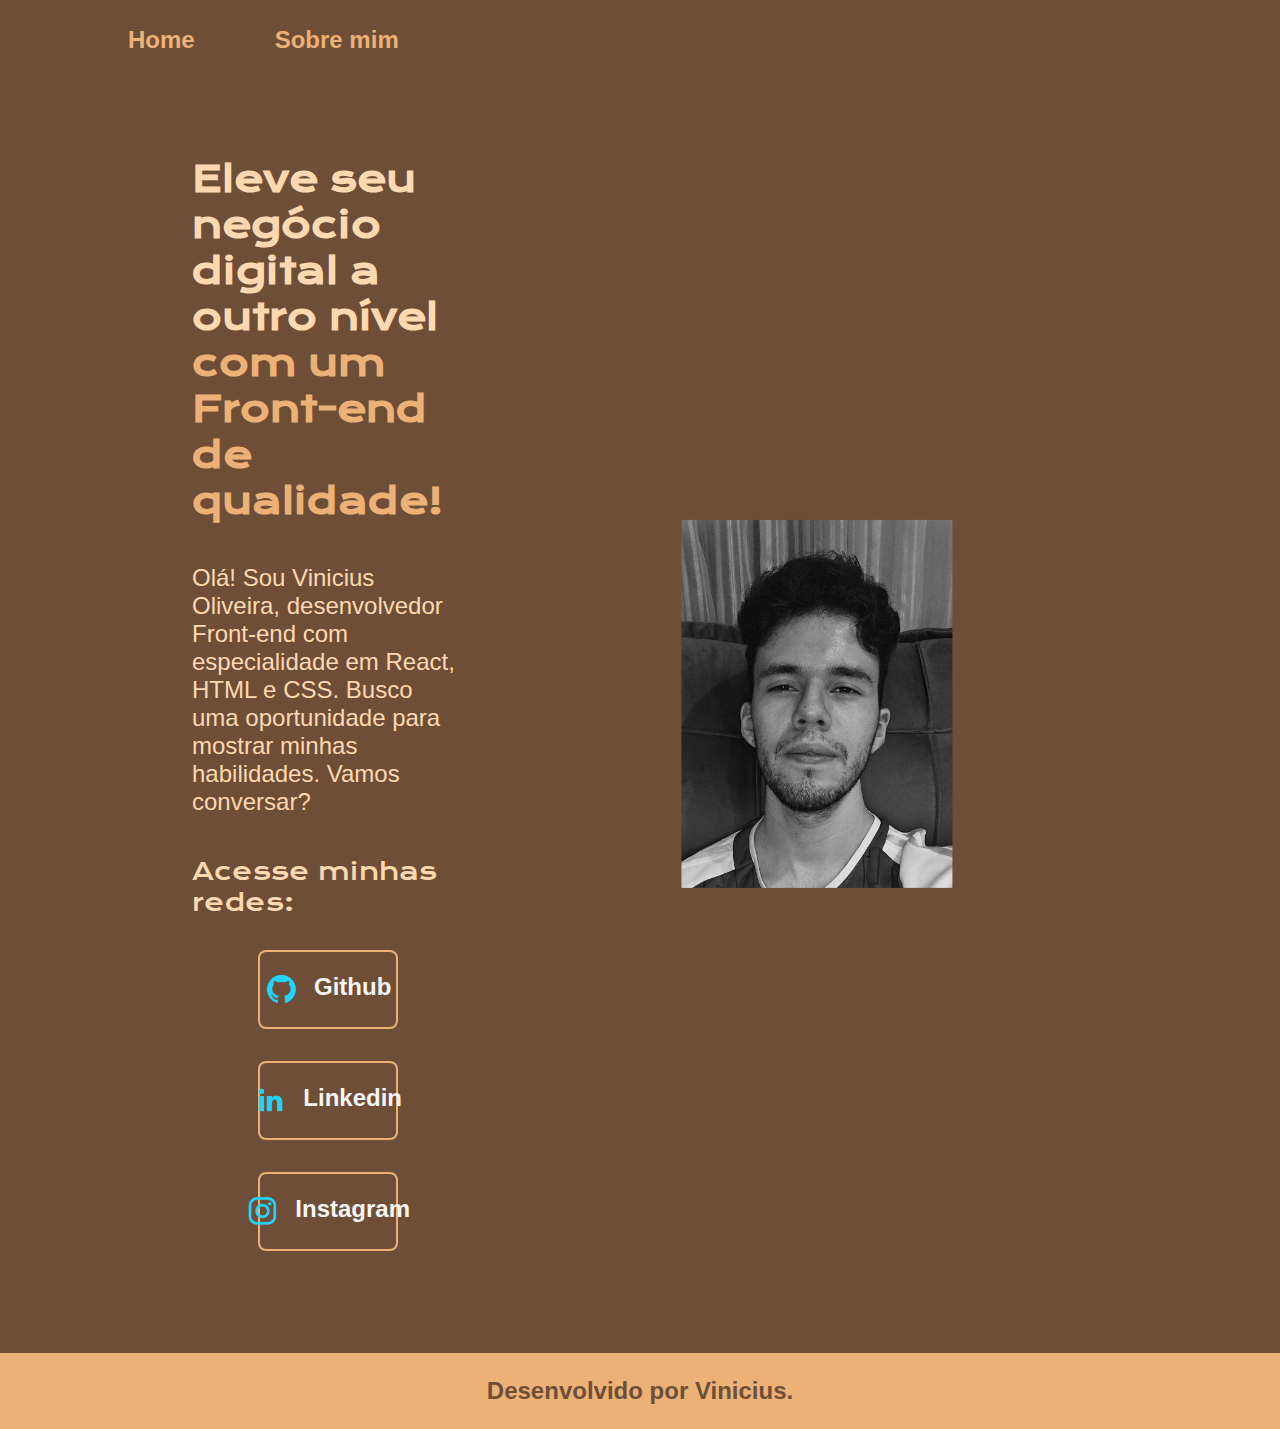
<file: index.html>
<!DOCTYPE html>
<html lang="pt-br">

<head>
    <meta charset="UTF-8">
    <meta http-equiv="X-UA-Compatible" content="IE=edge">
    <meta name="viewport" content="width=device-width, initial-scale=1.0">
    <title>Portifolio</title>
    <link rel="stylesheet" href="styles/style.css">
</head>

<body>
    <header class="cabecalho">
        <nav class="cabecalho__menu">
            <a class="cabecalho__menu__link" href="index.html">Home</a>
            <a class="cabecalho__menu__link" href="about.html">Sobre mim</a>
        </nav>
    </header>
    <main class="apresentacao">
        <section class="apresentacao__conteudo">
            <h1 class="apresentacao__conteudo__titulo">Eleve seu negócio digital a outro nível <strong 
            class="titulo-destaque">com um Front-end de qualidade!
            </strong></h1>
            <p class="apresentacao__conteudo__texto">Olá! Sou Vinicius Oliveira, desenvolvedor
            Front-end com especialidade em React, HTML e
            CSS. Busco uma oportunidade para mostrar minhas habilidades. Vamos
            conversar?</p>
            <div class="apresentacao__links">
                <h2 class="apresentacao__links__subtitulo">Acesse minhas redes:</h2>
                <a class="apresentacao__links__navegacao" href="https://github.com/vinisousaa7">
                    <img src="assets/github.png" alt="icone do Github">
                    Github
                </a>
                <a class="apresentacao__links__navegacao" href="https://www.linkedin.com/in/vinisouliveira/">
                    <img src="assets/linkedin.png" alt="icone do Linkedin">
                    Linkedin
                </a>
                <a class="apresentacao__links__navegacao" href="https://www.instagram.com/vinihoshi/">
                    <img src="assets/instagram.png" alt="icone do Instagram">
                    Instagram
                </a>

            </div>
        </section>
        <img class="apresentacao__imagem" src="assets/vinicius bandw.jpg" alt="Foto do Vinicius">
    </main>
    <footer class="rodape">
        <p><strong class="Destaque do rodape">Desenvolvido por Vinicius.</strong></p>
    </footer>
</body>

</html>
</file>
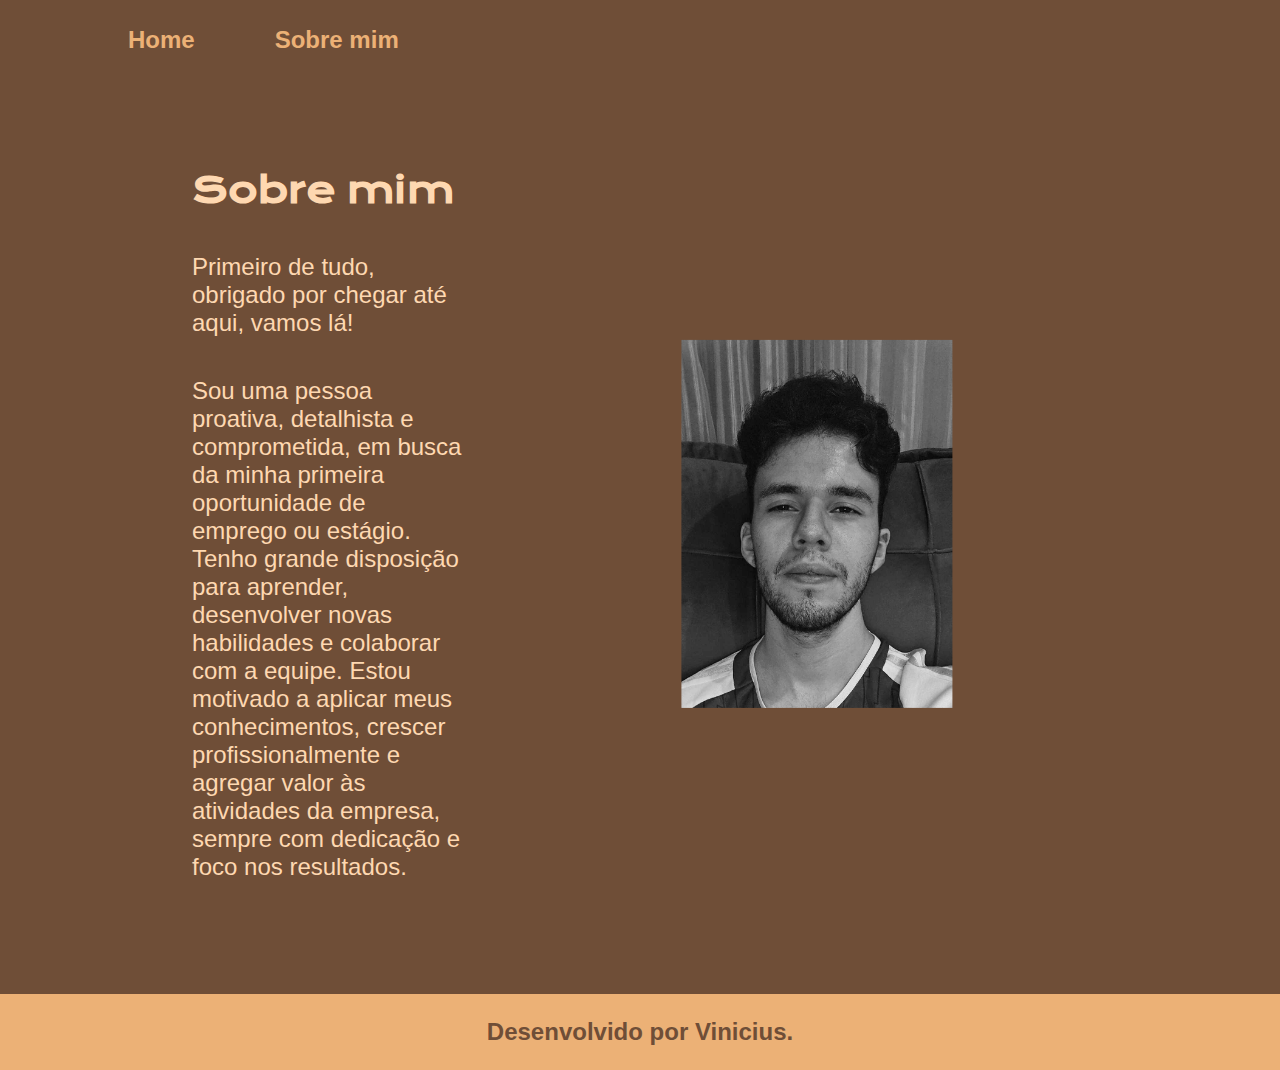
<file: about.html>
<!DOCTYPE html>
<html lang="pt-br">
<head>
    <meta charset="UTF-8">
    <title>Sobre mim</title>
    <link rel="stylesheet" href="styles/style.css">
</head>
<body>
    <header class="cabecalho">
        <nav class="cabecalho__menu">
            <a class="cabecalho__menu__link" href="index.html">Home</a>
            <a class="cabecalho__menu__link" href="about.html">Sobre mim</a>
        </nav>
    </header>
    <main class="apresentacao">
        <section class="apresentacao__conteudo">
            <h1 class="apresentacao__conteudo__titulo">Sobre mim</h1>
            <p class="apresentacao__conteudo__texto">Primeiro de tudo, obrigado por chegar até aqui, vamos lá!</p>
            <p class="apresentacao__conteudo__texto">Sou uma pessoa proativa, detalhista e comprometida, em busca da minha primeira oportunidade de emprego ou estágio. Tenho grande disposição para aprender, desenvolver novas habilidades e colaborar com a equipe. Estou motivado a aplicar meus conhecimentos, crescer profissionalmente e agregar valor às atividades da empresa, sempre com dedicação e foco nos resultados.</p>
        </section>
        <img class="apresentacao__imagem" src="assets/vinicius bandw.jpg" alt="Foto do Vinicius">
    </main>
    <footer class="rodape">
        <p><strong class="Destaque do rodape">Desenvolvido por Vinicius.</strong></p>
    </footer>
</body>
</html>
</file>
<file: styles/style.css>
@import url('https://fonts.googleapis.com/css2?family=Krona+One&family=Montserrat:wght@400;600&display=swap');

:root {
    --cor-primaria: #6F4E37;
    --cor-secundaria: #FED8B1;
    --cor-terciaria: #ECB176;
    --cor-hover: #A67B5B;

    --fonte-primaria: 'Krona One', sans-serif;
    --fonte-secundaria: 'Montserraf', sans-serif;
}
*{
    margin: 0;
    padding: 0px;
}

body{
    box-sizing: border-box;
    background-color: var(--cor-primaria);
    color: var(--cor-secundaria);
}

.cabecalho{
    padding: 2% 0% 0% 10%;
}

.cabecalho__menu{
    display: flex;
    gap: 80px;
}

.cabecalho__menu__link{
    font-family: var(--fonte-secundaria);
    font-size: 1.5rem;
    font-weight: 600;
    color: var(--cor-terciaria);
    text-decoration: none;
}

.apresentacao{
    padding: 8% 15%;
    display: flex;
    align-items: center;
    justify-content: space-between;
    gap: 82px;
}
.apresentacao__conteudo{
    width: 50%;
    display: flex;
    flex-direction: column;
    gap: 40px;
}

.apresentacao__conteudo__titulo{
    font-size: 2.25rem;
    font-family: var(--fonte-primaria);
}

.titulo-destaque{
    color: var(--cor-terciaria);
}

.apresentacao__conteudo__texto{
    font-size: 1.5rem;
    font-family: var(--fonte-secundaria);
}

.apresentacao__links{
    display: flex;
    flex-direction: column;
    justify-content: space-between;
    align-items: center;
    gap: 32px;
}

.apresentacao__links__subtitulo{
    font-family: var(--fonte-primaria);
    font-weight: 400;
    font-size: 1.5rem;
}

.apresentacao__links__navegacao{
    display: flex;
    justify-content: center;
    gap: 16px;
    border: 2px solid var(--cor-terciaria);
    width: 50%;
    text-align: center;
    border-radius: 8px;
    font-size: 1.5rem;
    font-weight: 600;
    padding: 21.5px 0;
    text-decoration: none;
    color: #F6F6F6;
    font-family: var(--fonte-secundaria);
}

.apresentacao__links__navegacao:hover {
    background-color: var(--cor-hover);
}

.apresentacao__imagem {
    transform: scale(0.5);
    max-width: 100%;
    height: auto;
    overflow: hidden;
  }

.rodape {
    color: var(--cor-primaria);
    background-color: var(--cor-terciaria);
    text-align: center;
    padding: 24px;
    font-family: var(--fonte-secundaria);
    font-size: 1.5rem;
    font-weight: 400px;
}

@media (max-width: 1200px) {
    .cabecalho {
        padding: 10%;
    }

    .cabecalho__menu {
        justify-content: center;
    }
    
    .apresentacao {
        flex-direction: column-reverse;
        padding: 5%;
    }

    .apresentacao__conteudo {
        width: auto;
    }
}
</file>
